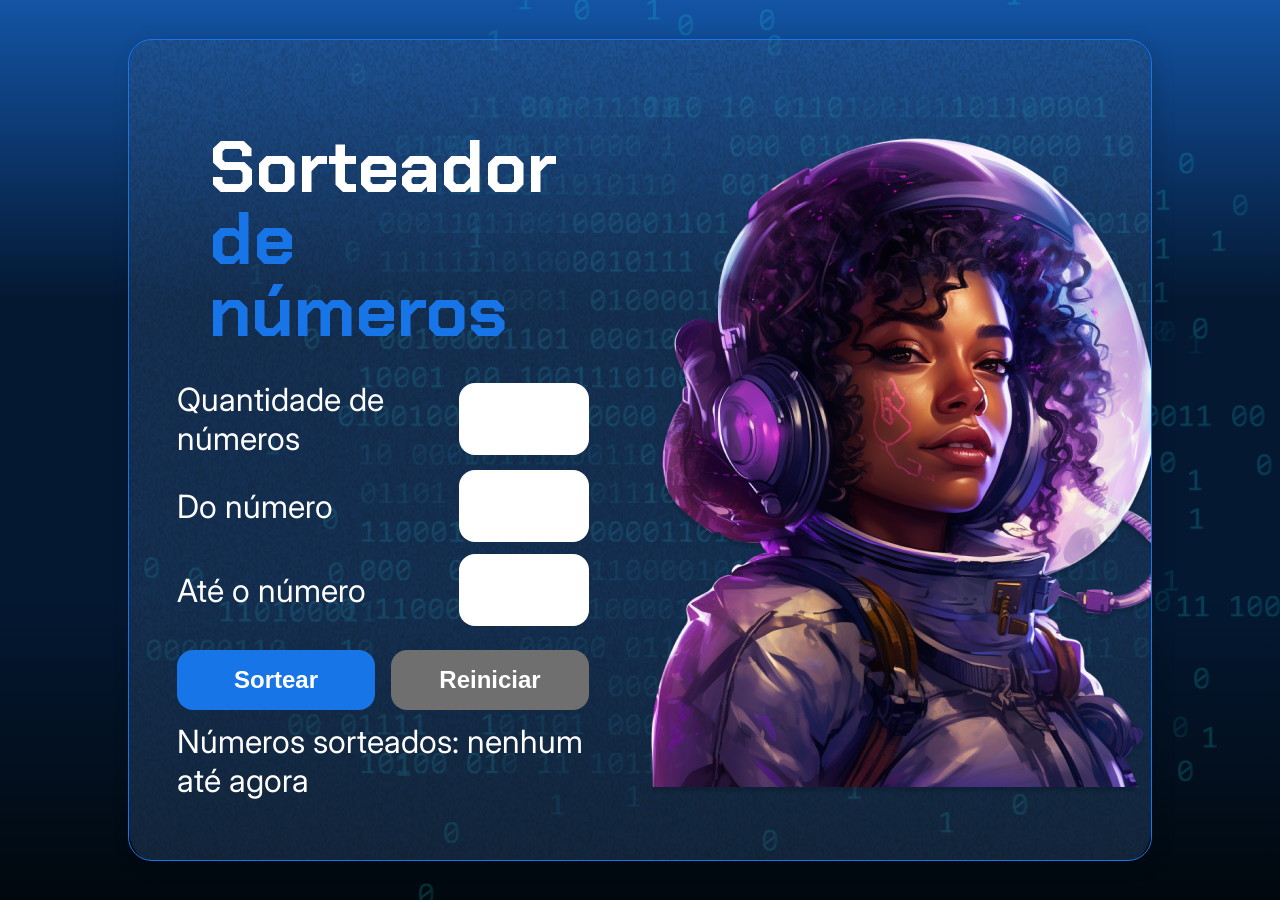
<file: 3411-praticando-logica-projeto_inicial/sorteador-numeros/index.html>
<!DOCTYPE html>
<html lang="pt-br">

<head>
    <meta charset="UTF-8">
    <meta name="viewport" content="width=device-width, initial-scale=1.0">
    <link rel="preconnect" href="https://fonts.googleapis.com">
    <link rel="preconnect" href="https://fonts.gstatic.com" crossorigin>
    <link href="https://fonts.googleapis.com/css2?family=Chakra+Petch:wght@700&family=Inter:wght@400;700&display=swap" rel="stylesheet">
    <link rel="stylesheet" href="style.css">
    <title>Sorteador de números</title>
</head>

<body>
    <div class="container">
        <div class="container__conteudo">
            <div class="container__informacoes">
                <div class="container__texto">
                    <h1>Sorteador<span class="container__texto-azul"> de números</span></h1>

                    <div class="container__campo">
                        <label class="texto__paragrafo">Quantidade de números</label>
                        <input class="container__input" id="quantidade" type="number" min="1">
                    </div>
                    
                    <div class="container__campo">
                        <label class="texto__paragrafo">Do número</label>
                        <input class="container__input" id="de" type="number" min="1">
                    </div>
                    
                    <div class="container__campo">
                        <label class="texto__paragrafo">Até o número</label>
                        <input class="container__input" id="ate" type="number" min="1">
                    </div>
                </div>
                
                <div class="chute container__botoes">
                    <button onclick="sortear()" id="btn-sortear" class="container__botao">Sortear</button>
                    <button onclick="reiniciar()" id="btn-reiniciar" class="container__botao-desabilitado" >Reiniciar</button>
                </div>

                <div class="container__texto" id="resultado">
                    <label class="texto__paragrafo">Números sorteados:  nenhum até agora</label>
                </div>
            </div>

            <img src="./img/ia.png" alt="Uma pessoa com capacete de astronauta" class="container__imagem-pessoa" />
        </div>
    </div>

    <script src="app.js" defer></script>
</body>

</html>
</file>
<file: 3411-praticando-logica-projeto_inicial/sorteador-numeros/style.css>
* {
    box-sizing: border-box;
    margin: 0;
    padding: 0;
    color: white;
}

body {
    background: linear-gradient(#1354A5 0%, #041832 33.33%, #041832 66.67%, #01080E 100%);
    height: 100vh;
    display: flex;
    align-items: center;
    justify-content: center;
}

body::before {
    background-image: url("img/code.png");
    background-repeat: no-repeat;
    background-position: right;
    content: "";
    display: block;
    position: absolute;
    width: 100%;
    height: 100%;
    opacity: 0.4;
}

.container {
    width: 80%;
    min-height: 50vh;
    display: flex;
    align-items: center;
    justify-content: space-between;
    border-radius: 24px;
    border: 1px solid #1875E8;
    box-shadow: 4px 4px 20px 0px rgba(1, 8, 14, 0.15);
    background-image: url("img/Ruido.png");
    background-size: 100% 100%;
    position: relative;
    overflow: hidden;
}

.container__conteudo {
    display: flex;
    align-items: center;
    position: relative;
    width: 100%;
}

.container__informacoes {
    flex: 1;
    padding: 3rem;
}

.container__texto {
    margin: 12px 0;
    display: flex;
    flex-direction: column;
}

.container__texto-azul {
    color: #1875E8;
    display: block;

}

.container__campo {
    display: flex;
    align-items: center;
    justify-content: space-between;
    margin-bottom: 12px;
}

.container__input {
    width: 130px;
    height: 72px;
    border-radius: 16px;
    background-color: #FFF;
    border: none;
    color: #1875E8;
    padding: 2rem;
    font-size: 24px;
    font-weight: 700;
    font-family: 'Inter', sans-serif;
}

.container__botoes {
    display: flex;
    flex-direction: row;
    gap: 1em;
}

.container__botao {
    border-radius: 16px;
    background: #1875E8;
    padding: 16px 24px;
    font-size: 24px;
    width: 100%;
    font-weight: 700;
    border: none;
    cursor: pointer;
}

.container__botao-desabilitado {
    border-radius: 16px;
    background: #6f6f70;
    padding: 16px 24px;
    font-size: 24px;
    width: 100%;
    font-weight: 700;
    border: none;
    cursor: not-allowed;
}

h1 {
    font-family: 'Chakra Petch', sans-serif;
    font-size: 72px;
    font-style: normal;
    font-weight: 700;
    line-height: 100%;
    padding: 2rem;
}

.texto__paragrafo {
    color: #FFF;
    font-family: 'Inter';
    font-size: 32px;
    font-style: normal;
    font-weight: 400;
    line-height: normal;
}

.container__imagem-pessoa {
    max-width: 100%;
    height: auto;
    margin-top: 2rem;
}

button:disabled {
    background-color: gray;
}

@media screen and (max-width: 1250px) {
    .container__imagem-pessoa {
        display: none;
    }

    h1 {
        font-size: 50px;
    }
}
</file>
